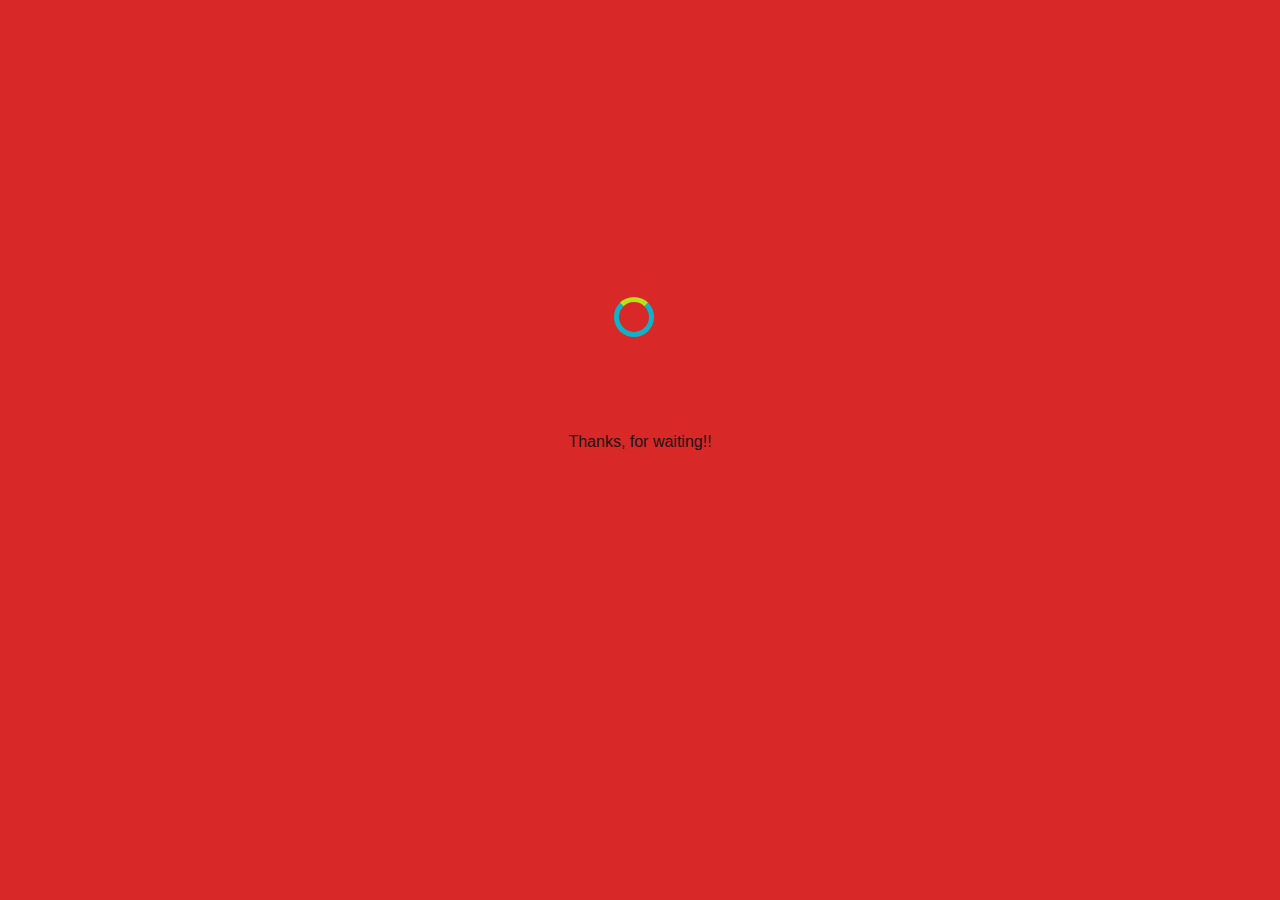
<file: index.html>
<!doctype html><html lang="en"><head><meta charset="utf-8"/><link rel="icon" href="/favicon.ico"/><meta name="viewport" content="width=device-width,initial-scale=1"/><meta name="theme-color" content="#000000"/><meta name="description" content="Web site created using create-react-app"/><link rel="apple-touch-icon" href="/logo192.png"/><link rel="manifest" href="/manifest.json"/><title>Soham Das</title><link href="/static/css/2.7be1ffac.chunk.css" rel="stylesheet"><link href="/static/css/main.e4900256.chunk.css" rel="stylesheet"></head><body><noscript>You need to enable JavaScript to run this app.</noscript><div id="root"></div><script>!function(e){function r(r){for(var n,f,i=r[0],l=r[1],a=r[2],p=0,s=[];p<i.length;p++)f=i[p],Object.prototype.hasOwnProperty.call(o,f)&&o[f]&&s.push(o[f][0]),o[f]=0;for(n in l)Object.prototype.hasOwnProperty.call(l,n)&&(e[n]=l[n]);for(c&&c(r);s.length;)s.shift()();return u.push.apply(u,a||[]),t()}function t(){for(var e,r=0;r<u.length;r++){for(var t=u[r],n=!0,i=1;i<t.length;i++){var l=t[i];0!==o[l]&&(n=!1)}n&&(u.splice(r--,1),e=f(f.s=t[0]))}return e}var n={},o={1:0},u=[];function f(r){if(n[r])return n[r].exports;var t=n[r]={i:r,l:!1,exports:{}};return e[r].call(t.exports,t,t.exports,f),t.l=!0,t.exports}f.m=e,f.c=n,f.d=function(e,r,t){f.o(e,r)||Object.defineProperty(e,r,{enumerable:!0,get:t})},f.r=function(e){"undefined"!=typeof Symbol&&Symbol.toStringTag&&Object.defineProperty(e,Symbol.toStringTag,{value:"Module"}),Object.defineProperty(e,"__esModule",{value:!0})},f.t=function(e,r){if(1&r&&(e=f(e)),8&r)return e;if(4&r&&"object"==typeof e&&e&&e.__esModule)return e;var t=Object.create(null);if(f.r(t),Object.defineProperty(t,"default",{enumerable:!0,value:e}),2&r&&"string"!=typeof e)for(var n in e)f.d(t,n,function(r){return e[r]}.bind(null,n));return t},f.n=function(e){var r=e&&e.__esModule?function(){return e.default}:function(){return e};return f.d(r,"a",r),r},f.o=function(e,r){return Object.prototype.hasOwnProperty.call(e,r)},f.p="/";var i=this.webpackJsonpmyfirstreact=this.webpackJsonpmyfirstreact||[],l=i.push.bind(i);i.push=r,i=i.slice();for(var a=0;a<i.length;a++)r(i[a]);var c=l;t()}([])</script><script src="/static/js/2.0b56b70a.chunk.js"></script><script src="/static/js/main.0a5c62c8.chunk.js"></script></body></html>
</file>
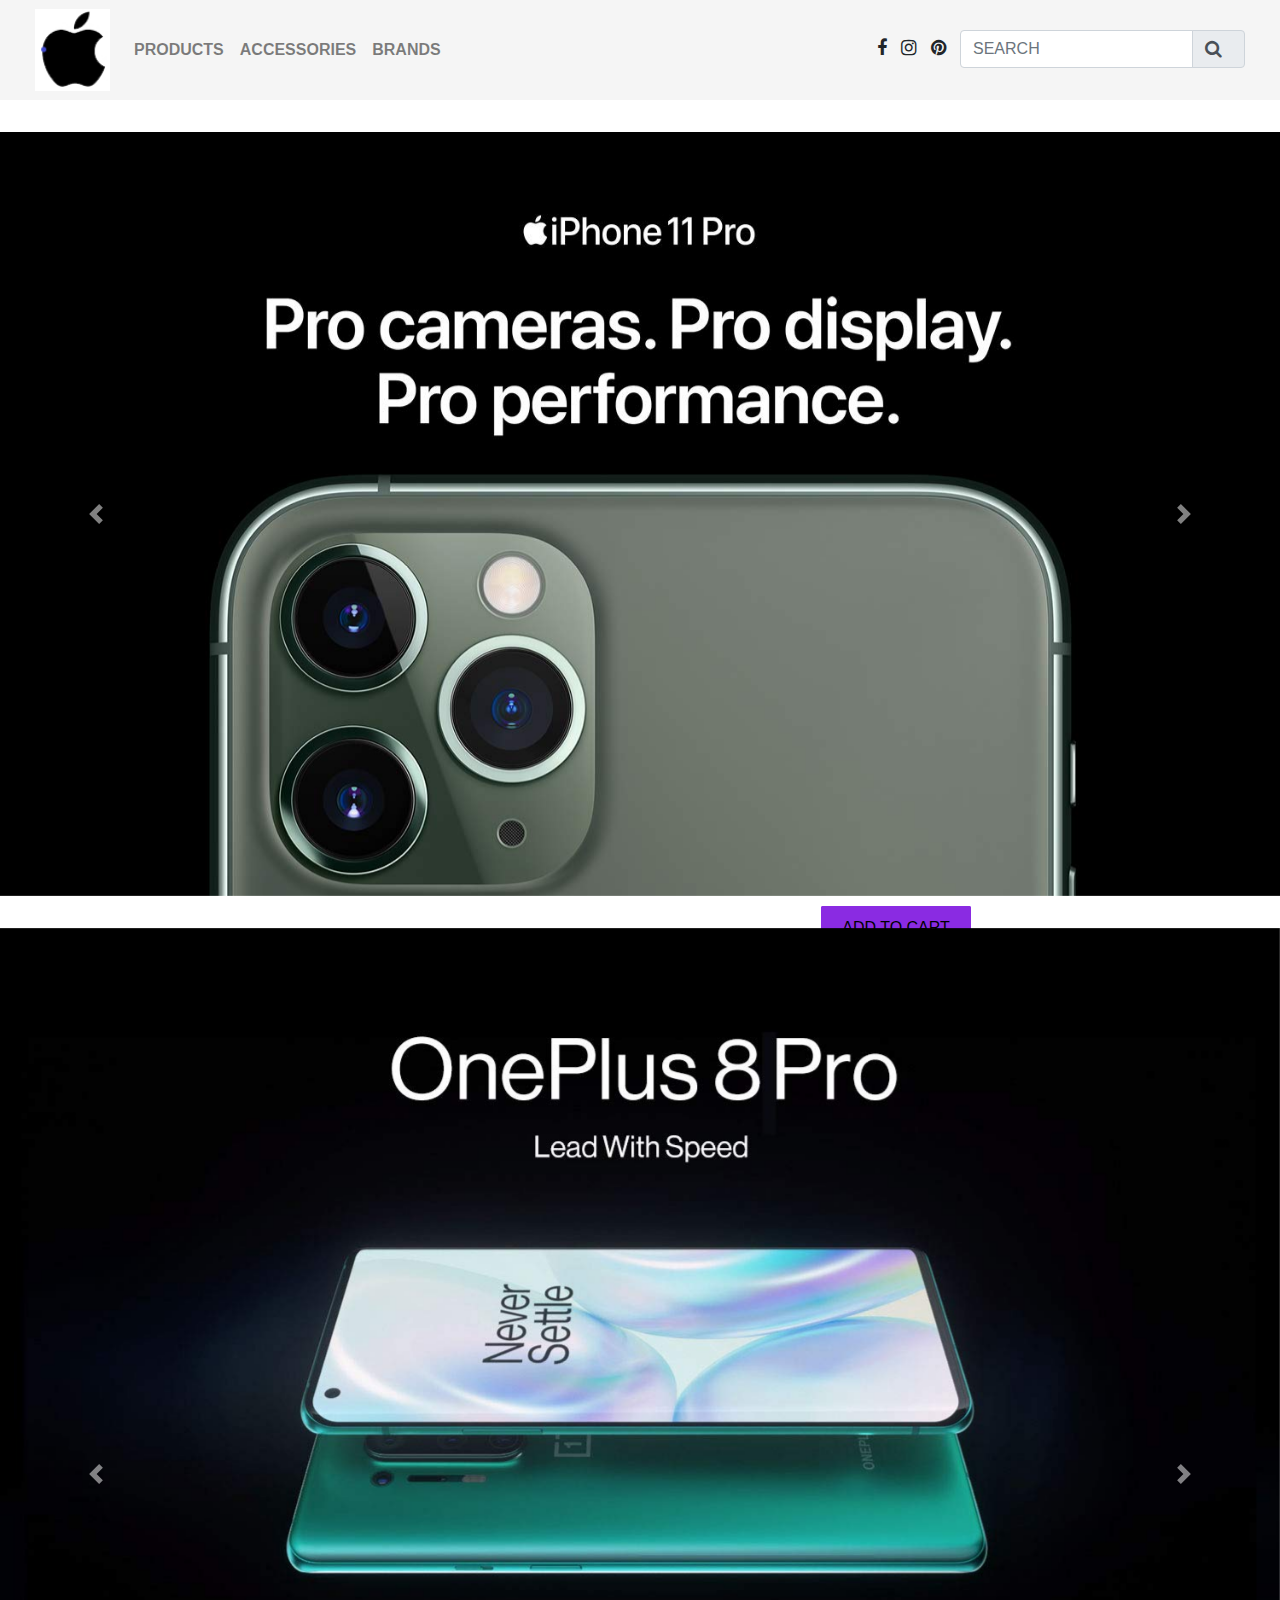
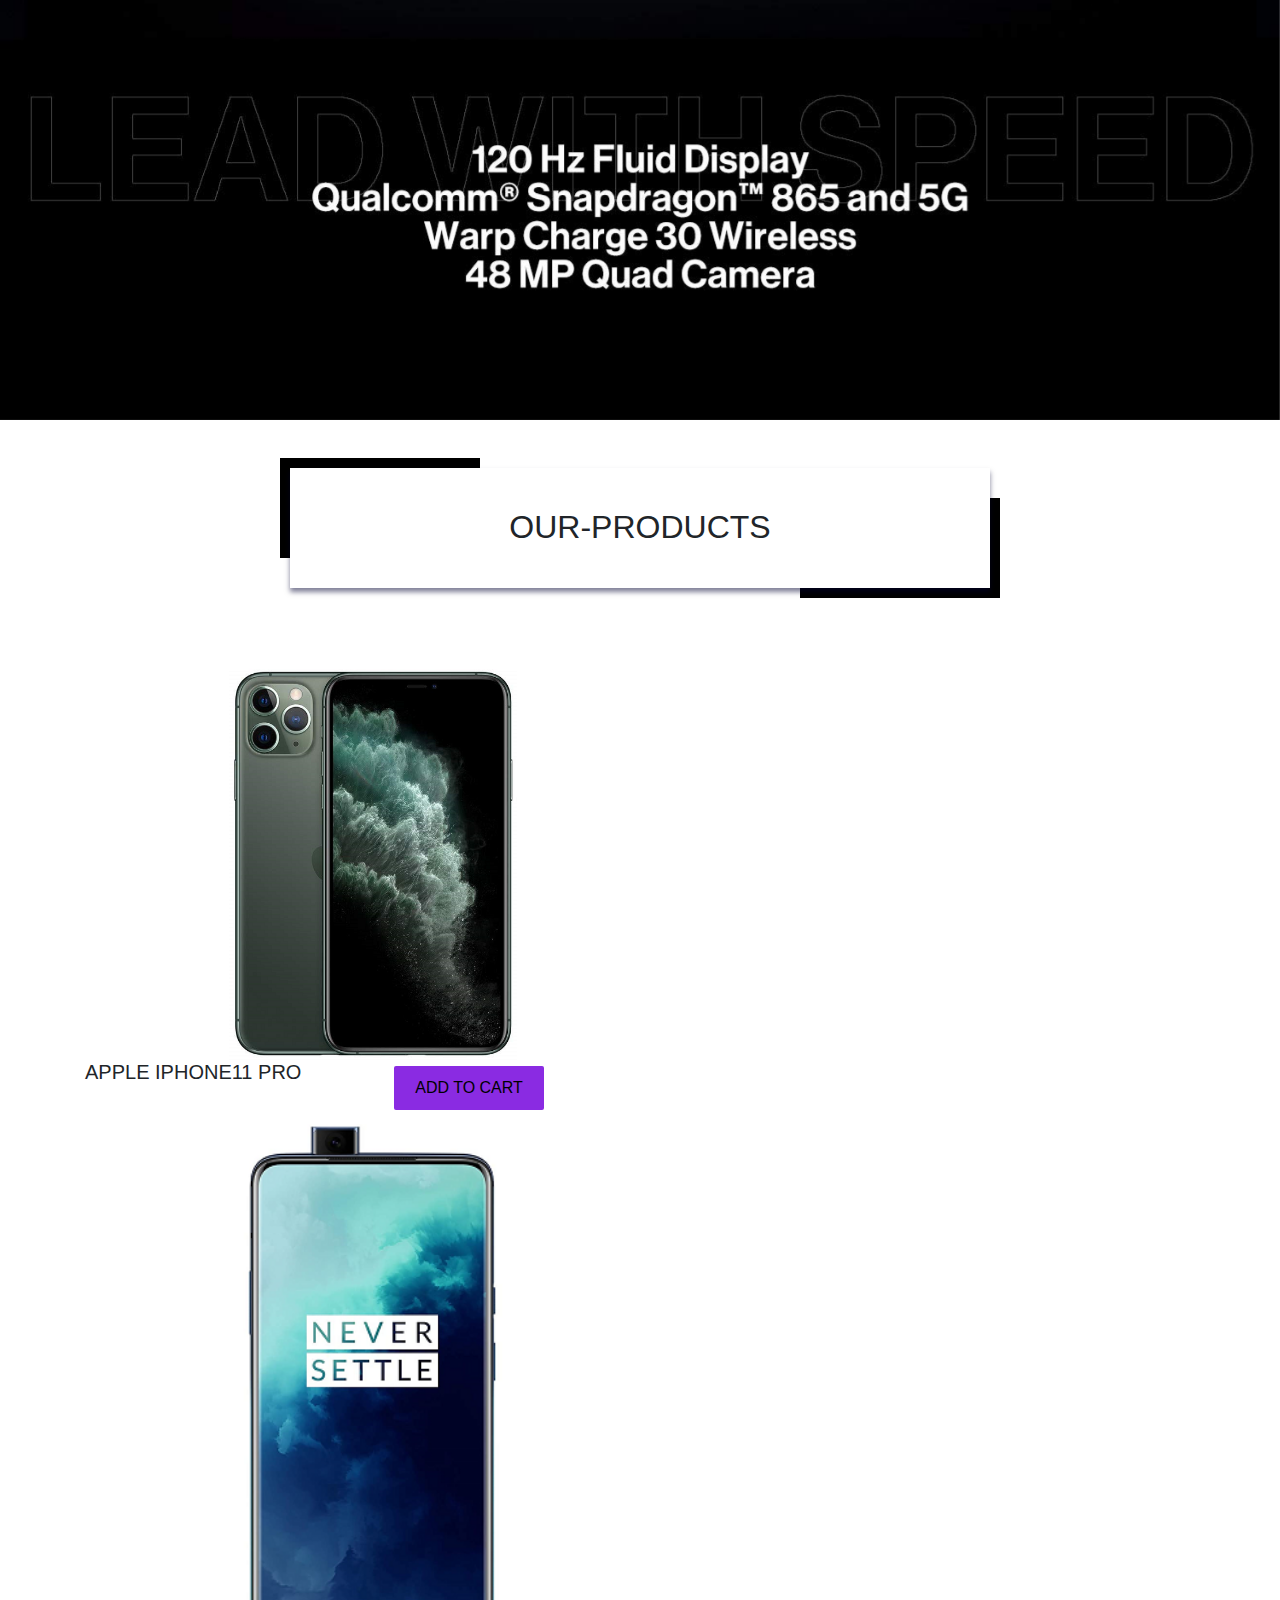
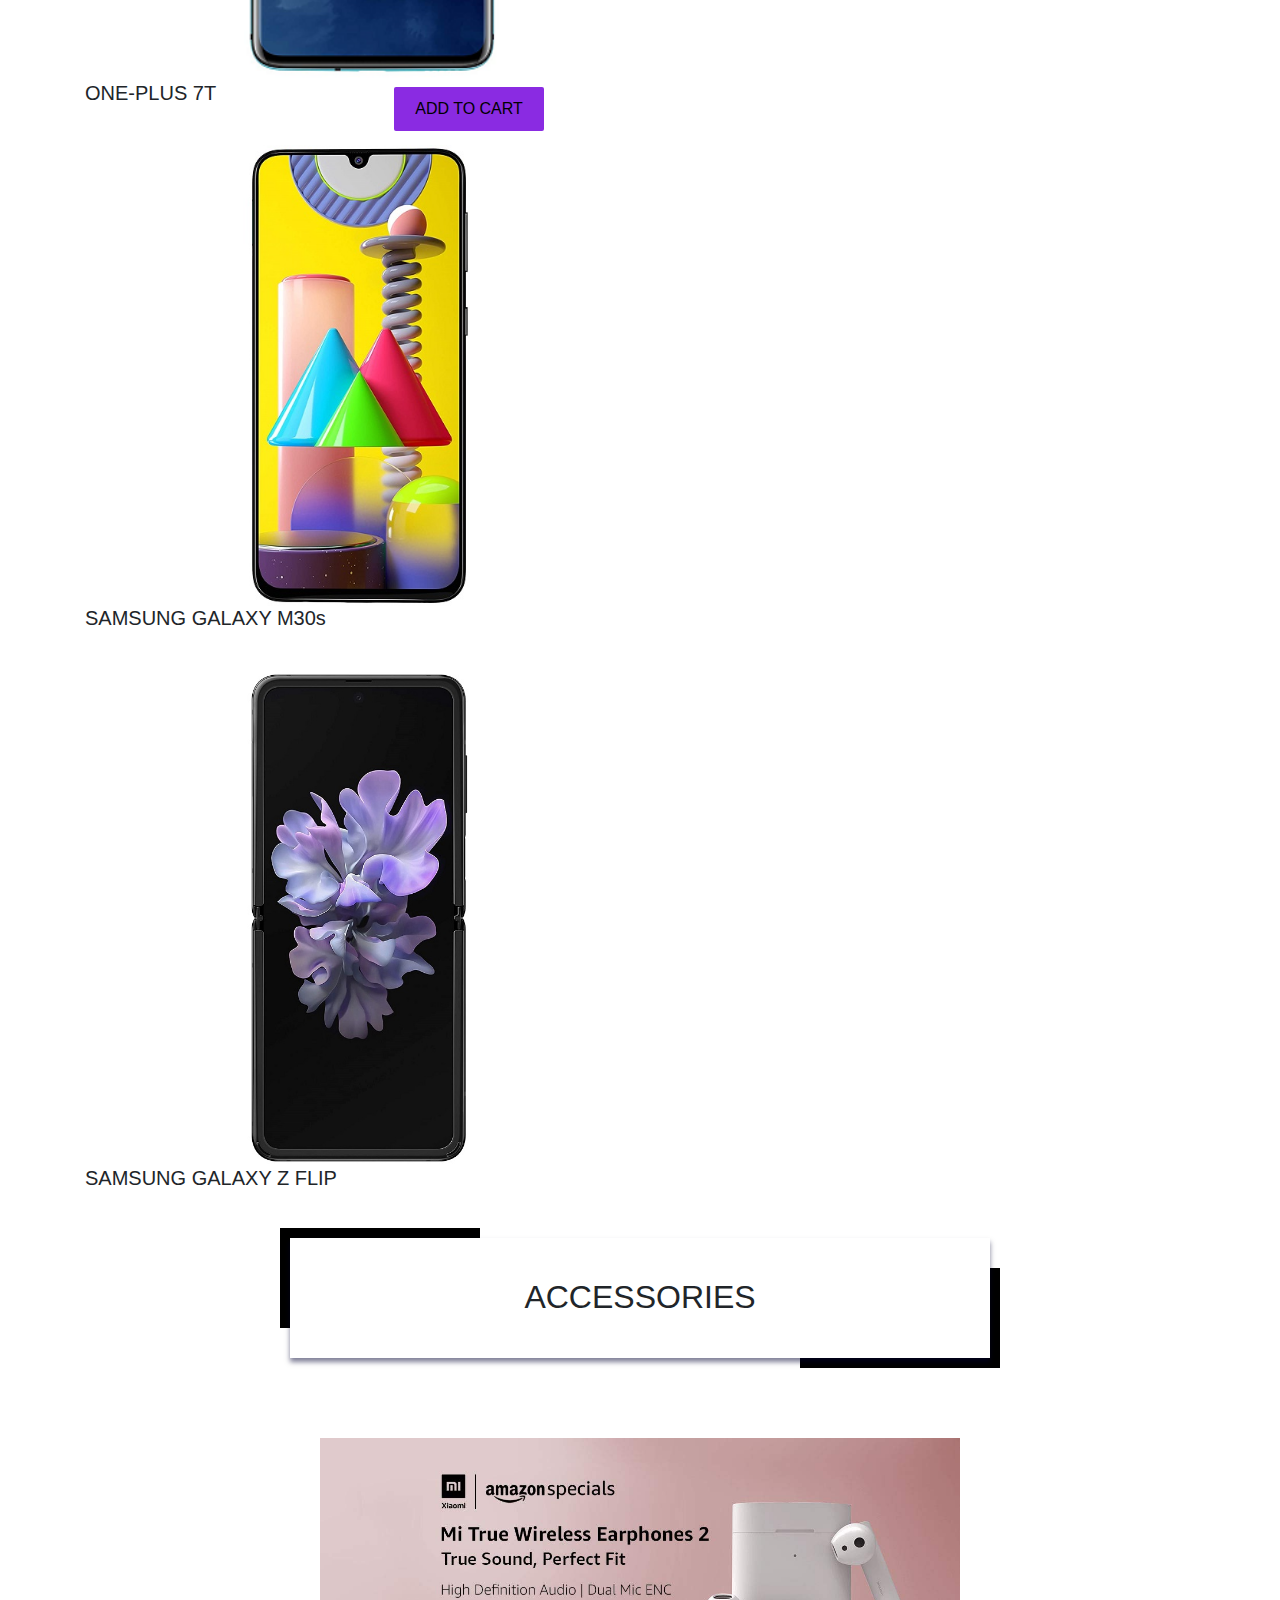
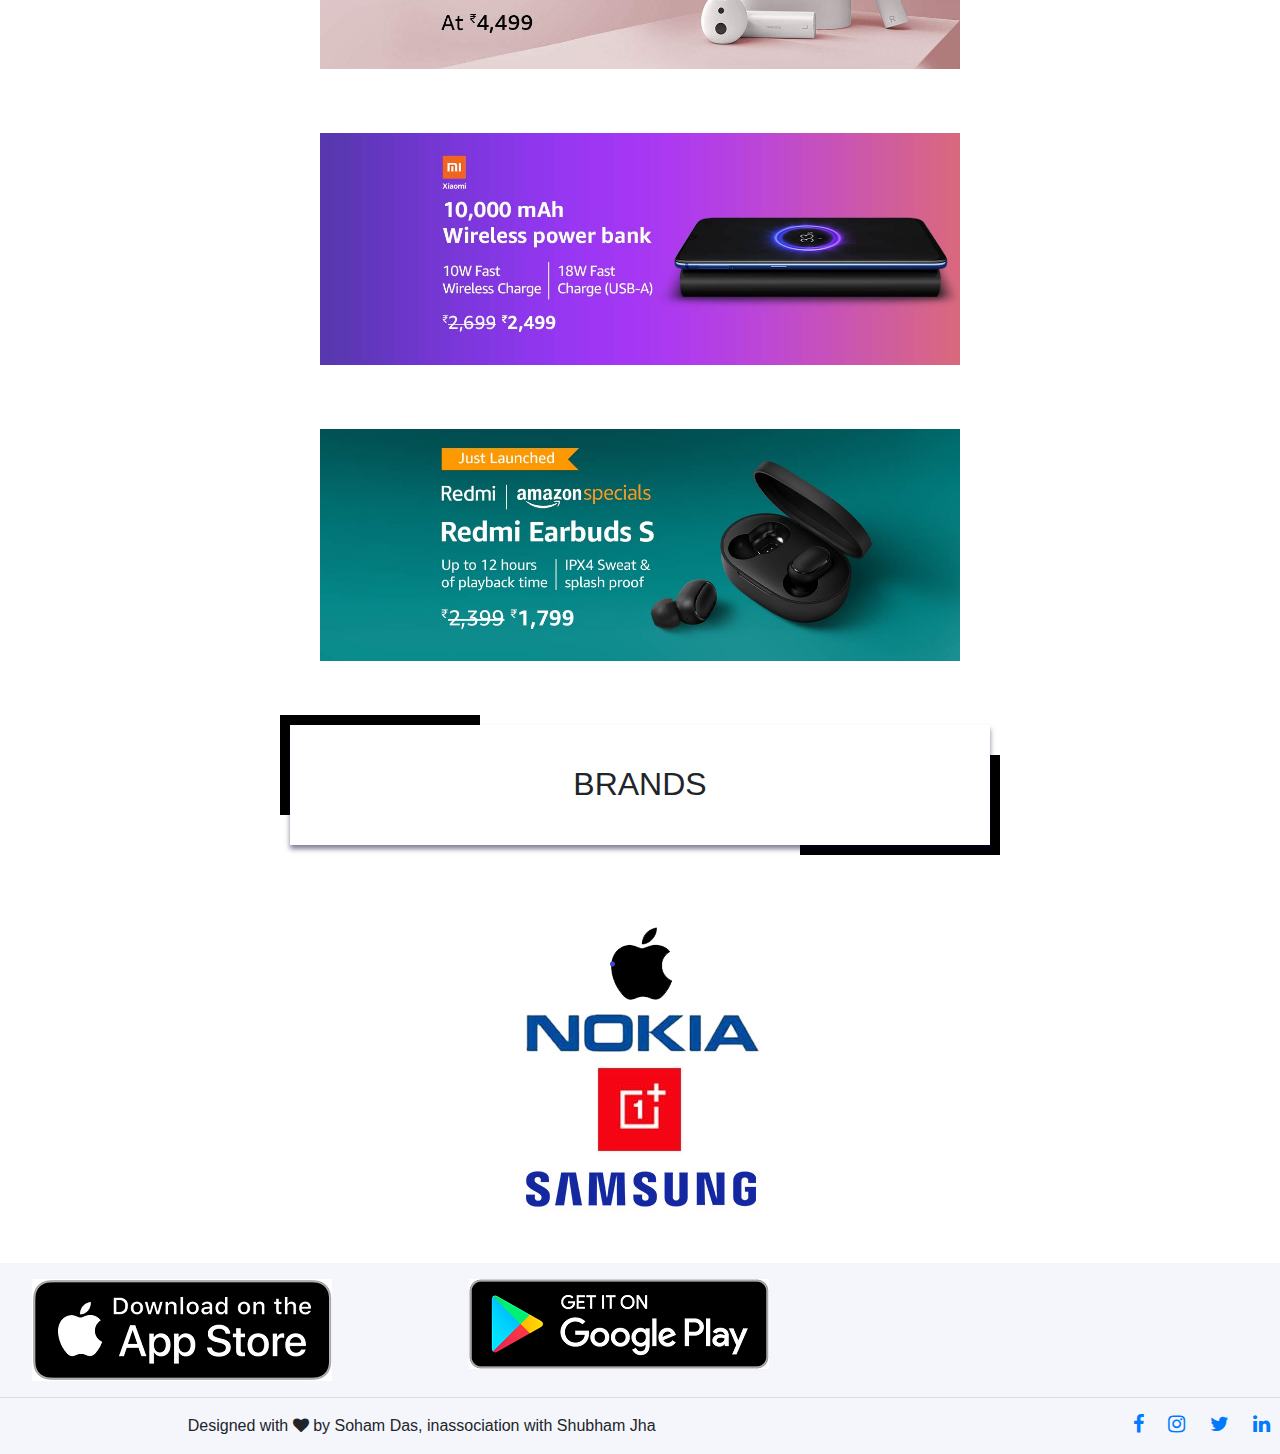
<file: mobile store/index.html>
<!DOCTYPE html>
<html lang="en">
<head>
    <meta charset="UTF-8">
    <title>MOBILE-STORE</title>
    <meta name="viewport" content="width=device-width, initial-scale=1.0">
    <link rel="stylesheet" href="https://www.w3schools.com/lib/w3.css">
    <link rel="stylesheet" href="style.css">
    <link rel="stylesheet" href="https://stackpath.bootstrapcdn.com/font-awesome/4.7.0/css/font-awesome.min.css">
    <link rel="stylesheet" href="https://stackpath.bootstrapcdn.com/bootstrap/4.5.0/css/bootstrap.min.css">
    <script src="https://code.jquery.com/jquery-3.5.1.slim.min.js"></script>
    <script src="https://cdn.jsdelivr.net/npm/popper.js@1.16.0/dist/umd/popper.min.js"></script>
    <script src="https://stackpath.bootstrapcdn.com/bootstrap/4.5.0/js/bootstrap.min.js"></script>
</head>
<body>
    <section class="header">
        <nav class="navbar navbar-expand-lg navbar-light">
            <a class="navbar-brand" href="#"><img src="logoapple.png"></a>
            <button class="navbar-toggler" type="button" data-toggle="collapse" 
            data-target="#navbarNav" aria-controls="navbarNav" aria-expanded="false" 
            aria-label="Toggle navigation">
            <i class="fa fa-bars"></i></button>
            <div class="collapse navbar-collapse" id="navbarNav">
              <ul class="navbar-nav">
                <li class="nav-item">
                  <a class="nav-link" href="#top"><strong>PRODUCTS</strong></a>
                </li>
                <li class="nav-item">
                  <a class="nav-link" href="#acc"><strong>ACCESSORIES</strong></a>
                </li>
                <li class="nav-item">
                  <a class="nav-link" href="#brands"><strong>BRANDS</strong></a>
                </li>
              </ul>
              <ul class="right-menu ml-auto">
                  <li><i class="fa fa-facebook"></i></li>
                  <li><i class="fa fa-instagram"></i></li>
                  <li><i class="fa fa-pinterest"></i></li>
                  <li><div class="input-group mb-3">
                    <input type="text" class="form-control" placeholder="SEARCH">
                    <div class="input-group-append">
                      <span class="input-group-text"><i class="fa fa-search"></i></span>
                    </div>
                  </div></li>
              </ul>
            </div>
          </nav>
        </section>

        
    <!--<div class="container1">
      <div id="sliderbox">
    <div class="banner">
        <div class="banner-img">
            <img src="appleban.png">
            <img src="appleban2.png">
            <img src="apple3.png">
            <img src="apple4.png">
        </div>
    </div>
      </div>
    </div>-->

    <div id="carouselExampleInterval" class="carousel slide" data-ride="carousel">
      <div class="carousel-inner">
        <div class="carousel-item active" data-interval="10000">
          <img src="appleban.png" class="d-block w-100" alt="...">
        </div>
        <div class="carousel-item" data-interval="2000">
          <img src="appleban2.png" class="d-block w-100" alt="...">
        </div>
        <div class="carousel-item">
          <img src="apple3.png" class="d-block w-100" alt="...">
        </div>
        <div class="carousel-item">
          <img src="apple4.png" class="d-block w-100" alt="...">
        </div>
      </div>
      <a class="carousel-control-prev" href="#carouselExampleInterval" role="button" data-slide="prev">
        <span class="carousel-control-prev-icon" aria-hidden="true"></span>
        <span class="sr-only">Previous</span>
      </a>
      <a class="carousel-control-next" href="#carouselExampleInterval" role="button" data-slide="next">
        <span class="carousel-control-next-icon" aria-hidden="true"></span>
        <span class="sr-only">Next</span>
      </a>
    </div>
    <script>
      $('.carousel').carousel({
          interval: 2000
        })
    </script>

    <!---<div class="banner1">
        <div class="banner1-img">
          <img src="onebanner.png">
          <img src="onebanner2.png">
          <img src="onebanner3.png">
          <img src="onebanner4.png">
          <img src="onebanner5.png">
        </div>
    </div>-->
    <div id="carouselExampleFade" class="carousel slide carousel-fade" data-ride="carousel">
      <div class="carousel-inner">
        <div class="carousel-item active">
          <img src="onebanner.png" class="d-block w-100" alt="...">
        </div>
        <div class="carousel-item">
          <img src="onebanner2.png" class="d-block w-100" alt="...">
        </div>
        <div class="carousel-item">
          <img src="onebanner3.png" class="d-block w-100" alt="...">
        </div>
        <div class="carousel-item">
          <img src="onebanner4.png" class="d-block w-100" alt="...">
        </div>
      </div>
      <a class="carousel-control-prev" href="#carouselExampleFade" role="button" data-slide="prev">
        <span class="carousel-control-prev-icon" aria-hidden="true"></span>
        <span class="sr-only">Previous</span>
      </a>
      <a class="carousel-control-next" href="#carouselExampleFade" role="button" data-slide="next">
        <span class="carousel-control-next-icon" aria-hidden="true"></span>
        <span class="sr-only">Next</span>
      </a>
    </div>




    <section id="top" class="product-style">
        <div class="container">
            <div class="products-box">
              <div class="tittle-style text-center"><h2>OUR-PRODUCTS</h2></div>
            </div>
        </div>
    </section>


    <section class="product">
        <div class="container">
            <div class="row">
                <div class="col-md-6">
                    <div class="product-img"><img src="apple2.png">
                    <button type="button" class="btn-buy">ADD TO CART</button>
                    </div>
                </div>
            </div>
            <h5 class="font">APPLE IPHONE11 PRO</h5>
            <div class="row">
                <div class="col-md-6">
                    <div class="product1-img"><img src="one.png">
                    <button type="button" class="btn-buy">ADD TO CART</button>
                    </div>
                </div>
            </div>
            <h5 class="font">ONE-PLUS 7T</h5>
            <div class="row">
              <div class="product2-img"><img src="sam1.png">
              <button type="button" class="btn-buy">ADD TO CART</button>
              </div>
            </div>
            <h5 class="font">SAMSUNG GALAXY M30s</h5>
            <div class="row">
              <div class="product3-img"><img src="sam5.png">
              <button type="button" class="btn-buy">ADD TO CART</button>
              </div>
            </div>
            <h5 class="font">SAMSUNG GALAXY Z FLIP</h5>
        </div>
    </section>
    

    <section id="acc" class="product-style">
      <div class="container">
          <div class="products-box">
            <div class="tittle-style text-center"><h2>ACCESSORIES</h2></div>
          </div>
      </div>
  </section>

  <section id="acc">
  <div class="container2">
  <div class="banner">
    <div class="banner3-img text-center">
      <a href="https://www.amazon.in/b/ref=pc_mcnc_merchandised-search-19_?_encoding=UTF8&node=21541572031&pf_rd_s=merchandised-search-19&pf_rd_t=Gateway&pf_rd_i=mobile&pf_rd_m=A1VBAL9TL5WCBF&pf_rd_r=B6RYJ22BXNF0QYYH9CWR&pf_rd_p=d01d4185-9553-4b5c-aa35-ba4557e2ebb7" target="_blank"><img src="accbanner4.png"></a>
    </div>
  </div>
  <div class="banner">
    <div class="banner3-img text-center">
    <a href="https://www.amazon.in/b/ref=pc_mcnc_merchandised-search-19_?_encoding=UTF8&node=21541572031&pf_rd_s=merchandised-search-19&pf_rd_t=Gateway&pf_rd_i=mobile&pf_rd_m=A1VBAL9TL5WCBF&pf_rd_r=B6RYJ22BXNF0QYYH9CWR&pf_rd_p=d01d4185-9553-4b5c-aa35-ba4557e2ebb7" target="_blank"><img src="accbanner2.png"></a>
    </div>
  </div>
  <div class="banner3">
    <div class="banner3-img text-center">
    <a href="https://www.amazon.in/b/ref=pc_mcnc_merchandised-search-19_?_encoding=UTF8&node=21541572031&pf_rd_s=merchandised-search-19&pf_rd_t=Gateway&pf_rd_i=mobile&pf_rd_m=A1VBAL9TL5WCBF&pf_rd_r=B6RYJ22BXNF0QYYH9CWR&pf_rd_p=d01d4185-9553-4b5c-aa35-ba4557e2ebb7" target="_blank"><img src="accbanner3.png"></a>
    </div>
  </div>
  </div>
  </section>

 
    <section id="brands" class="product-brand">
      <div class="container3">
        <div class="tittle-style text-center">
          <h2>BRANDS</h2>
        </div>
      </div>
      <div class="container3">
        <div class="row text-center">
          <div class="col-md-3">
            <div class="brand-logo">
              <a href="https://www.amazon.in/stores/page/4F1CFFDA-292D-4D74-B9FA-53C8A5778F28?ingress=0&lp_slot=auto-sparkle-hsa-tetris&store_ref=SB_A07317792XER6D27SELMO&visitId=8fb16910-8d6f-497d-b60b-a2d815665b9c" target="_blank"><img src="logoapple.png"></a>
          <!----</div>
          </div>
          <div class="col-md-3">
            <div class="brand-logo">-->
              <a href="https://www.amazon.in/s?bbn=1805560031&rh=n%3A976419031%2Cn%3A%21976420031%2Cn%3A1389401031%2Cn%3A1389432031%2Cn%3A1805560031%2Cp_89%3ANokia%2Cp_85%3A10440599031&pf_rd_i=1389401031&pf_rd_m=A1K21FY43GMZF8&pf_rd_p=0dd5dde0-d2bd-430f-8cbc-b2198bb2c9f7&pf_rd_r=ZZS3FQ61ZVW1J2E81XVG&pf_rd_s=merchandised-search-20&pf_rd_t=101&ref=s9_acss_bw_cg_CPACSM20_7a1_w" target="_blank"><img src="logonokia.png"></a>
          <!----</div>
          </div>
          <div class="col-md-3">
            <div class="brand-logo">--->
              <a href="https://www.amazon.in/b/ref=s9_acss_bw_cg_CPACSM20_6a1_w?node=21152978031&pf_rd_m=A1K21FY43GMZF8&pf_rd_s=merchandised-search-20&pf_rd_r=ZZS3FQ61ZVW1J2E81XVG&pf_rd_t=101&pf_rd_p=0dd5dde0-d2bd-430f-8cbc-b2198bb2c9f7&pf_rd_i=1389401031" target="_blank"><img src="logoone.png"></a>
          <!--</div>
          </div>
          <div class="col-md-3">
            <div class="brand-logo">-->
              <a href="https://www.amazon.in/b/ref=s9_acss_bw_cg_CPACSM20_6c1_w?node=21505777031&pf_rd_m=A1K21FY43GMZF8&pf_rd_s=merchandised-search-20&pf_rd_r=ZZS3FQ61ZVW1J2E81XVG&pf_rd_t=101&pf_rd_p=0dd5dde0-d2bd-430f-8cbc-b2198bb2c9f7&pf_rd_i=1389401031" target="_blank"><img src="logosamsung.png"></a>
            </div>
          </div>
        </div>
      </div>
    </section> 

  
  

  <section class="footer">
    <div class="container1">
      <div class="row">
        <div class="col-md-4">
          <div class="app-download">
          <img src="app.jpg">
        </div>
        </div>
      
        <div class="col-md-4">
          <div class="app-download">
            <img src="app2.jpg">
          </div>
        </div>
      </div>
      <hr>
      <div class="row">
        <div class="col-md-8">
          <p class="copyright text-center">Designed with <i class="fa fa-heart"></i> by Soham Das, inassociation with Shubham Jha</p>
        </div>
        <div class="col-md-4">
          <div class="footer-icons">
          <a href="https://www.facebook.com/profile.php?id=100011066049721" target="_self"><i class="fa fa-facebook"></i></a>
          <a href="https://www.instagram.com/?hl=en" target="_self"><i class="fa fa-instagram"></i></a>
          <a href="https://twitter.com/SohamDa06058551" target="_self"><i class="fa fa-twitter"></i></a>
          <a href="https://www.linkedin.com/feed/" target="_self"><i class="fa fa-linkedin"></i></a>
          </div>
        </div>
      </div>
    </div>
  </section>

  
  <script src="smooth-scroll.js"></script>
  <script>
    var scroll = new SmoothScroll('a[href*="#"]');
  </script>
</body>
</html>

<!---<!DOCTYPE html>
<html lang="en">

<head>
    Required Meta Tags 
    <meta charset="UTF-8">
    <meta name="viewport" content="width=device-width, initial-scale=1.0">

    <title>MOBILE-STORE</title>

     W3Schools CSS 
    <link rel="stylesheet" href="https://www.w3schools.com/lib/w3.css">

    <!-- Custom CSS 
    <link rel="stylesheet" href="style.css">

    <!-- Bootsrap CDN (CSS & JS)
    <link rel="stylesheet" href="https://stackpath.bootstrapcdn.com/font-awesome/4.7.0/css/font-awesome.min.css">
    <link rel="stylesheet" href="https://stackpath.bootstrapcdn.com/bootstrap/4.5.0/css/bootstrap.min.css">
    <script src="https://code.jquery.com/jquery-3.5.1.slim.min.js"></script>
    <script src="https://cdn.jsdelivr.net/npm/popper.js@1.16.0/dist/umd/popper.min.js"></script>
    <script src="https://stackpath.bootstrapcdn.com/bootstrap/4.5.0/js/bootstrap.min.js"></script>
</head>

<body>   
        <!-- HEADER 
        <section class="header">
            <nav class="navbar navbar-expand-lg navbar-light">
                <a class="navbar-brand" href="#"><img src="logoapple.png"></a>
                <button class="navbar-toggler" type="button" data-toggle="collapse" 
                data-target="#navbarNav" aria-controls="navbarNav" aria-expanded="false" 
                aria-label="Toggle navigation">
                <i class="fa fa-bars"></i></button>
                <div class="collapse navbar-collapse" id="navbarNav">
                <ul class="navbar-nav">
                    <li class="nav-item">
                    <a class="nav-link" href="#"><strong>PRODUCTS</strong></a>
                    </li>
                    <li class="nav-item">
                    <a class="nav-link" href="#"><strong>ACCESSORIES</strong></a>
                    </li>
                    <li class="nav-item">
                    <a class="nav-link" href="#"><strong>WISH-LIST</strong></a>
                    </li>
                </ul>
                <ul class="right-menu ml-auto">
                    <li><i class="fa fa-facebook"></i></li>
                    <li><i class="fa fa-instagram"></i></li>
                    <li><i class="fa fa-pinterest"></i></li>
                    <li><div class="input-group mb-3">
                        <input type="text" class="form-control" placeholder="SEARCH">
                        <div class="input-group-append">
                        <span class="input-group-text"><i class="fa fa-search"></i></span>
                        </div>
                    </div></li>
                </ul>
                </div>
            </nav>
            </section>
        <!-- HEADER Complete


        <!--- BANNER 
        <div class="container">
            <div id="sliderbox">
                <div class="banner">
                    <div class="banner-img">
                        <img src="appleban.png">
                        <img src="appleban2.png">
                        <img src="apple3.png">
                        <img src="apple4.png">
                        <img src="onebanner.png">
                        <img src="onebanner2.png">
                        <img src="onebanner3.png">
                        <img src="onebanner4.png">
                        <img src="onebanner5.png">
                    </div>
                </div>
            </div>
        </div>
        <!-- BANNER Complete 

        
        <!---- PRODUCT 
        <section class="product-style">
            <div class="container">
                <div class="products-box">
                    <div class="tittle-style text-center"><h2>OUR-PRODUCTS</h2></div>
                </div>
            </div>
        </section>
        
        <section class="product">
            <div class="container card-flex">
                <div class="card" style="width: 19rem; border: none;">
                    <img src="apple2.png" class="card-img-top" alt="...">
                    <div class="card-body">
                    <h5 class="card-title"><strong>APPLE IPHONE11 PRO</strong></h5>
                    <a href="#" class="btn btn-primary">ADD TO CART</a>
                    </div>
                </div>
                <div class="card" style="width: 18rem; border: none;">
                    <img src="one.png" class="card-img-top" alt="...">
                    <div class="card-body">
                    <h5 class="card-title"><strong>ONE-PLUS 7T</strong></h5>
                    <a href="#" class="btn btn-primary">ADD TO CART</a>
                    </div>
                </div>
                <div class="card" style="width: 21rem; border: none;">
                    <img src="sam1.png" class="card-img-top" alt="...">
                    <div class="card-body">
                    <h5 class="card-title"><strong>SAMSUNG GALAXY M30s</strong></h5>
                    <a href="#" class="btn btn-primary">ADD TO CART</a>
                    </div>
                </div>
                <div class="card" style="width: 23rem; border: none;">
                    <img src="sam5.png" class="card-img-top" alt="...">
                    <div class="card-body">
                    <h5 class="card-title"><strong>SAMSUNG GALAXY Z FLIP</strong></h5>
                    <a href="#" class="btn btn-primary">ADD TO CART</a>
                    </div>
                </div>
            </div>
        </section>
        <!-- PRODUCTS Complete 


        <!--ACCESSORIES
        <section class="product-style">
            <div class="container">
                <div class="products-box">
                <div class="tittle-style text-center"><h2>ACCESSORIES</h2></div>
                </div>
            </div>
        </section>

        <div class="container">  
            <div class="banner-2">
                    <img src="accbanner4.png">
                    <img src="accbanner2.png">         
                    <img src="accbanner3.png">       
            </div>
        </div>
        <!-- ACCESSORIES Complete


        <!-- BRANDS 
        <section class="product-brand">
            <div class="container">
                <div class="tittle-style text-center">
                <h2>BRANDS</h2>
                </div>
            
              <div class="brand-flex">

                  <div class="brand-logo">
                    <img src="logoapple.png">
                  </div>
              
                  <div class="brand-logo">
                    <img src="logonokia.png">
                  </div>
                
                  <div class="brand-logo">
                    <img src="logoone.png">
                  </div>
              
                  <div>
                    <img src="logosamsung.png">
                  </div>
                
              </div>
            </div>
        </section>       
        <!-- BRANDS Complete 


        <!-- FOOTER 
        <section class="footer">
            <div class="container">
                <div class="app-flex">
                    <div class="app-download">
                        <img src="app.jpg">
                    </div>
                    <div class="app-download">
                        <img src="app2.jpg">
                    </div>
                </div>

                <hr>
                  
                <div class="foot-flex">
                    <div class="footer-text">
                        <p class="copyright">Designed with <i class="fa fa-heart"></i>  by Soham Das, in association with Shubham Jha</p>
                    </div>
                    
                    <div class="footer-icons">
                        <i class="fa fa-facebook"></i>
                        <i class="fa fa-instagram"></i>
                        <i class="fa fa-twitter"></i>
                        <i class="fa fa-linkedin"></i>
                    </div>
                </div>
            </div>
        </section>
        <!-- FOOTER Complete 

</body>

</html>
--->
</file>
<file: static/css/main.e4900256.chunk.css>
.footer{background-color:#dfc2d6;margin:0 auto;padding:20px 0}.jumbotron{padding:70px 30px;background:#c382e9}address{font-size:80%;margin:0;color:#0f0f0f}.page-enter{opacity:.01;transform:translateX(-100%)}.page-enter-active{transition:all .3s ease-in}.page-enter-active,.page-exit{opacity:1;transform:translateX(0)}.page-exit-active{opacity:.01;transform:translateX(100%);transition:all .3s ease-out}.App{-webkit-animation:fadeUp 4s 0ms forwards;animation:fadeUp 4s 0ms forwards}.abt-wrap{padding-left:7rem;-webkit-animation:fadeUp 1.1s 0ms forwards;animation:fadeUp 1.1s 0ms forwards}.abt-wrap .first{display:flex;justify-content:flex-start;align-items:flex-start}.abt-wrap .first .abt-left{width:800px;margin-right:100px}.abt-wrap .first .abt-right img{width:210px;border-radius:50%}.abt-left p{font-size:21px;text-align:justify;margin-bottom:32px}.abt-btn-wrap{display:flex}.abt-btn-1{padding:11px 26px;border:1px solid red;border-radius:50px;background:#bc8f8f;color:#000;margin-right:15px;font-size:18px;cursor:pointer;transition:.5s ease}.abt-btn-1:hover{background:#000;color:#ffebcd}.abt-icon-wrap a{color:#000;margin-right:20px}.abt-icon-wrap a:hover{color:red}.third{display:flex;align-items:center}.third .abt-right{margin-right:70px}.third .abt-right img{margin-top:1.2rem;border-radius:25%}.third .abt-left{margin-top:1.5rem;width:750px}@media(max-width:576px){.third{flex-direction:column;justify-content:flex-start;align-items:flex-start}.third .abt-left{width:270px}.third .abt-left p{text-align:center}.abt-wrap{padding-left:1rem}.abt-wrap .first{display:flex;flex-direction:column-reverse;justify-content:center;align-items:flex-start}.abt-wrap .first .abt-left{width:270px}.abt-wrap .first .abt-left p{text-align:left}.abt-btn-wrap{display:flex;flex-direction:column;align-items:center;width:54%}.abt-btn-1{margin-bottom:15px}.abt-icon-wrap{margin-bottom:1rem}}.skill-header{text-align:left;margin-top:2rem;margin-bottom:2rem}@media(max-width:576px){.skill-pics{padding-left:2.5rem}}.flip-card{-webkit-animation:fadeUp 1.1s 0ms forwards;animation:fadeUp 1.1s 0ms forwards}.containerTimeline{padding-top:10%;padding-bottom:5%;background:#d2691e}.eduHistoryHeader{text-align:right;padding-bottom:2%;font-weight:600;color:#000}section#timeline{width:80%;position:relative;margin:30px 30px 30px 60px;-webkit-animation:fadeUp 1.1s 0ms forwards;animation:fadeUp 1.1s 0ms forwards}section#timeline:before{content:"";display:block;position:absolute;left:50%;top:0;margin:0 0 0 -1px;width:2px;height:100%;background:#d3d3d3}section#timeline article{width:100%;margin:0 0 20px;position:relative}section#timeline article:after{content:"";display:block;clear:both}section#timeline article div.inner{width:40%;float:left;margin:1px 0 0;border-radius:6px}section#timeline article div.inner span.date{display:block;width:60px;height:50px;padding:5px 0;position:absolute;top:0;left:50%;margin:0 0 0 -32px;border-radius:100%;font-size:12px;font-weight:900;background:#25303b;color:hsla(0,0%,100%,.5);border:2px solid hsla(0,0%,100%,.2);box-shadow:0 0 0 7px #25303b;text-align:center}i{margin-top:7px}section#timeline article div.inner span.date span{display:block;text-align:center}section#timeline article div.inner span.date span.day{font-size:10px}section#timeline article div.inner span.date span.month{font-size:18px}section#timeline article div.inner span.date span.year{font-size:10px}h3{margin-top:-1px}section#timeline article div.inner h2{padding:15px;margin:0;color:#8eb2b2;font-size:20px;letter-spacing:-1px;border-radius:6px 6px 0 0;position:relative}section#timeline article div.inner h2:after{content:"";position:absolute;top:20px;right:-5px;width:10px;height:10px}section#timeline article div.inner p{padding:15px;margin:0;font-size:14px;background:#fff;color:#656565;border-radius:0 0 6px 6px}section#timeline article:nth-child(2n+2) div.inner{float:right}section#timeline article:nth-child(2n+2) div.inner h2:after{left:-5px}section#timeline article:first-child div.inner h2,section#timeline article:first-child div.inner h2:after,section#timeline article:nth-child(2) div.inner h2,section#timeline article:nth-child(2) div.inner h2:after,section#timeline article:nth-child(3) div.inner h2,section#timeline article:nth-child(3) div.inner h2:after{background:#141d22}section#timeline article:nth-child(4) div.inner h2,section#timeline article:nth-child(4) div.inner h2:after{background:#1abc9c}section#timeline article:nth-child(5) div.inner h2,section#timeline article:nth-child(5) div.inner h2:after{background:#9b59b6}@media only screen and (max-width:767px){section#timeline:before,section#timeline article div.inner span.date{left:10%}section#timeline article div.inner{width:70%}section#timeline article:nth-child(n) div.inner{float:right}section#timeline article:nth-child(n) div.inner h2:before{background:#9b59b6}section#timeline article:nth-child(n) div.inner h2:after{display:none}.containerTimeline{padding-top:20%}}@media only screen and (min-width:768px){.innerInner{transition:transform .2s}.innerInner:hover{transform:scale(1.1);z-index:500}}.row-header{margin:0 auto;padding:0 auto}.row-content{margin:0 auto;padding:50px 0;border-bottom:1px ridge;min-height:400px}.jumbotron{padding:50px 0 50px 10px;margin:0 auto;background:#fff;color:#0a0908}.navbar-dark{background-color:#000}@media only screen and (max-width:327px){.image{width:10px}}.flex-wrap{display:flex;align-items:flex-start;justify-content:space-evenly;margin:2rem;color:#000}.rect-rotating-text-cursor{-webkit-animation:blinking-cursor 1s cubic-bezier(.58,.01,.01,.99) 0s infinite;animation:blinking-cursor 1s cubic-bezier(.58,.01,.01,.99) 0s infinite}.text-rotate{color:red}@-webkit-keyframes blinking-cursor{0%{opacity:0}50%{opacity:1}to{opacity:0}}@keyframes blinking-cursor{0%{opacity:0}50%{opacity:1}to{opacity:0}}@-webkit-keyframes fadeUp{0%{transform:translateY(-50px);opacity:0}to{transform:translateY(0);opacity:1}}@keyframes fadeUp{0%{transform:translateY(-50px);opacity:0}to{transform:translateY(0);opacity:1}}@media(max-width:768px){.flex-wrap{display:flex;flex-direction:column}}@media(max-width:576px){.flex-wrap{display:flex;flex-direction:column}.flex-wrap .left h2{margin-top:-10px}.flex-wrap .left h1{font-size:25px}.flex-wrap .right img{width:300px;margin-top:50px;margin-left:0}}.loading{height:100vh;background:#d82828;color:#161615;display:grid;align-items:center;text-align:center}.loader{border:5px solid #10b2c7;border-top-color:#b6e216;border-radius:50%;width:40px;height:40px;-webkit-animation:spin 2s linear infinite;animation:spin 2s linear infinite;position:absolute;top:33%;left:48%}@-webkit-keyframes spin{0%{transform:rotate(0deg)}to{transform:rotate(1turn)}}@keyframes spin{0%{transform:rotate(0deg)}to{transform:rotate(1turn)}}@media(max-width:576px){.loader{left:45%}}
/*# sourceMappingURL=main.e4900256.chunk.css.map */
</file>
<file: mobile store/style.css>
*
{
    margin: 0;
    padding: 0;
}
.right-menu li{
    display: inline-block;
    margin-top: 30px !important;
}
.right-menu li .fa
{
    font-size: 18px;
    margin-right: 10px;
    cursor: pointer;
}
.navbar-brand img
{
    width: 75px;
    cursor: pointer;
}
.header
{
    background: whitesmoke;
}
.navbar
{
    padding: 0 35px !important;
}
.navbar-toggler
{
    border: none !important;
    outline: none !important;
    padding: 0 !important;
    margin-top: 30px;
}
.navbar-toggler .fa
{
    font-size: 30px;
    cursor: pointer;
}
.container1
{
    display: flex;
    flex-wrap: nowrap;
    flex-direction: column;
}
.banner-img
{
    margin: 0 200px 200px;
    width: 100%;
}
.banner1-img
{
    margin: 200px;
    width: 100%;
}
.carousel-inner{
    display: flex;
    justify-content: left;
    margin-top: 2rem;
    min-width: 576px ;
}
.product-style
{
    /*padding: 80px 0;*/
    display: flex;
    justify-content: center;
    min-width: 576px;
    margin-top: 3rem;
}
.product-box
{
    margin: 80px 0;
}
.tittle-style h2
{
    padding: 40px 0;
}
.tittle-style
{
    margin: 0 auto 80px;
    height: 120px;
    width: 80%;
    max-width: 700px;
    background: #fff;
    position: relative;
    box-shadow: 0 4px 5px 0 rgba(0, 0,50,0.5);
}
.tittle-style::after
{
    content: '';
    height: 100px;
    width: 200px;
    background-color: black;
    position: absolute;
    top: -10px;
    left: -10px;
    z-index: -1;
}
.tittle-style::before
{
    content: '';
    height: 100px;
    width: 200px;
    background-color: black;
    position: absolute;
    bottom: -10px;
    right: -10px;
    z-index: -1;
}
.font
{
    font-size: 20px;
}
.product-img
{
    /*position: relative;
    margin-bottom: 15px;*/
    display: flex;
    justify-content: center;
    min-width: 576px;
}
.product-img img
{
    width: 50%;
}
.btn-buy
{
    width: 150px;
    padding: 10px 0;
    outline: blue;
    border: 0;
    border-radius: 2px;
    position: absolute;
    background: blueviolet;
    left: 70%;
    bottom: -50px;
    transform: translate(-50%,0);
}
.product1-img
{
    /*margin: 80px 0 0;*/
    display: flex;
    justify-content: center;
    margin-top: 2rem;
    min-width: 576px;
}
.product1-img img
{
    width: 45%;
}
.btn1-buy
{
    width: 150px;
    padding: 10px 0;
    outline: none !important;
    border: 0;
    border-radius: 2px;
    position: absolute;
    background: blueviolet;
    left: 51.8%;
    bottom: -32px;
    transform: translate(-50%,0);
}
.product2-img
{
    /*position: relative;
    margin: 80px 0 0;
    margin-bottom: 15px;*/
    display: flex;
    justify-content: center;
    margin-top: 2rem;
    min-width: 576px;
}
.product2-img img
{
    width: 40%;  
}
.btn2-buy
{
   /* width: 150px;
    padding: 10px 0;
    outline: none !important;
    border: 0;
    border-radius: 2px;
    position: absolute;
    background: blueviolet;
    left: 106%;
    bottom: 4em;
    transform: translate(-50%,0);*/
    width: 150px;
    padding: 10px 0;
    outline: blue;
    border: 0;
    border-radius: 2px;
    position: absolute;
    background: blueviolet;
    left: 70%;
    bottom: -50px;
    transform: translate(-50%,0);
}
.product3-img
{
    /*position: relative;
    margin: 80px 0 0;
    margin-bottom: 15px;*/
    display: flex;
    justify-content: center;
    margin-top: 2rem;
    min-width: 576px;
}
.product3-img img
{
    width: 40%;
}
.btn3-buy
{
    width: 150px;
    padding: 10px 0;
    outline: none !important;
    border: 0;
    border-radius: 2px;
    position: absolute;
    background: blueviolet;
    left: 80%;
    bottom: -47.5px;
    transform: translate(-50%,0);
}
.navbar-toggler .banner-img
{
    cursor: pointer;
}
.container2
{
    display: flex;
    flex-wrap: nowrap;
    justify-content: center;
    flex-direction: column;
    min-width: 576px;
}
/*.banner3 img
{
    margin: 10px 100px 50px 100px;
}*/
.banner3-img img
{
    /*width: 100%;
    margin: 10px 100px 50px 100px;*/
    width: 50%;
    margin-bottom: 4rem;

}
/*.product-brand
.tittle-style text-center
{
    display: flex;
    justify-content: center;
    min-width: 576px;
}*/
.container3{
    display: flex;
    justify-content: center;
    min-width: 576px;
}
.brand-logo{
    display: flex;
    justify-content: center;
    flex-direction: column;
    min-width: 576px;
}
.footer
{
    /*margin-top: 150px;*/
    display: flex;
    justify-content: center;
    margin-top: 3rem;
    background: #f5f6fc;
    flex-direction: column;
    min-width: 576px;
}
.insta-img
{
    margin: auto;
    padding: 10px;
}
.footer-icons
{
    text-align: right;
}
.footer-icons .fa
{
    margin: 0 10px auto;
    font-size: 20px;
    cursor: pointer;
}
.app-download
{
    margin-top: 1rem;
    margin-left: 2rem;
}
@media only screen and (max-width:576px)
{
    *
    {
        margin: 0;
        padding: 0;
    }
    .header
    {
        min-width: 576px;
    }
    .banner-img img
    {
        margin: 0 100px 0 -200px;
        width: 100%;
    }
    .banner1-img img
    {
        margin: 0 100px 0 -200px;
        width: 100%;
    }
    .banner3 img
    {
        flex-direction: column;
        margin: 0px 10px 40px 10px;
        width: 80%;
    }
    .banner3-img img
    {
        /*margin: 0px 10px 40px 10px;*/
        width: 90%;
        margin-bottom: 4rem;
    }
    .product-brand img
    {
        flex-direction: row;
        padding: 10px;
    }
    .product-img img
    {
        max-width: 50%;
    }
    .btn-buy
    {
        width: 110px;
        right: auto;
        left: 80%;
    }
    .btn1-buy
    {
        width: 110px;
        left: 80%;
    }
    .btn2-buy
    {
        width: 110px;
        left: 85%;
    }
    .btn3-buy
    {
        width: 110px;
        left: 80%;
    }
}
/*.right-menu li{
    display: inline-block;
    margin-top: 30px !important;
}
.right-menu li .fa
{
    font-size: 18px;
    margin-right: 10px;
    cursor: pointer;
}
.navbar-brand img
{
    width: 75px;
    cursor: pointer;
}
.header
{
    background: whitesmoke;
}
.navbar
{
    padding: 0 35px !important;
}
.navbar-toggler
{
    border: none !important;
    outline: none !important;
    padding: 0 !important;
    margin-top: 30px;
}
.navbar-toggler .fa
{
    font-size: 30px;
    cursor: pointer;
}
.banner-img img
{
    width: 100%;
}
.banner1-img img
{
    width: 100%;
}

/* PRODUCTS SECTION 
.products-box
{
    margin: 80px 0;
}
.tittle-style h2
{
    padding: 40px 0;
}
.tittle-style
{
    margin: 0 auto 80px;
    height: 120px;
    width: 80%;
    max-width: 700px;
    background: #fff;
    position: relative;
    box-shadow: 0 4px 5px 0 rgba(0, 0,50,0.5);
}
.tittle-style::after
{
    content: '';
    height: 100px;
    width: 200px;
    background-color: black;
    position: absolute;
    top: -10px;
    left: -10px;
    z-index: -1;
}
.tittle-style::before
{
    content: '';
    height: 100px;
    width: 200px;
    background-color: black;
    position: absolute;
    bottom: -10px;
    right: -10px;
    z-index: -1;
}

.product{
    padding-left: 7em;
}
.card{
    margin-right: 1rem;
}
.card-flex{
    display: flex;
    justify-content: space-between;;
}

.card img{
    height: 410px;
    width: 210px;
}

/* ACCESSORIES 
.banner-2 img{
    width: 100%;
    margin-bottom: 4rem;
}

/* BRANDS 
.brand-flex{
    display: flex;
    justify-content: space-between;
}
/* FOOTER 
.footer
{
    margin-top: 50px;
    background: #f5f6fc;
}
.app-flex{
    display: flex;
    justify-content: space-evenly;  
}
.foot-flex
{
    display: flex;
    justify-content: space-around;
}
.footer-icons .fa
{
    margin: 0 10px auto;
    font-size: 20px;
    cursor: pointer;
}
.app-download
{
    margin: 20px;
}

/* MAKING THE WEBSITE RESPONSIVE USING CSS MEDIA QUERIES 

@media (max-width:768px){
    .card-flex{
        display: grid;
        grid-template-columns: 1fr 1fr;
    }
}

@media (max-width:576px){
    .card-flex{
        display: flex;
        flex-direction: column;
        align-items: center;
        justify-content: center;
    }
    .card{
        width: 85% !important;
        margin-right: 7em !important;
    }
    .brand-flex{
        display: flex;
        flex-direction: column;
        align-items: center;
        justify-content: space-between;
    }
    .brand-logo{
        margin-bottom: 2em;
    }
    .app-flex{
        display: flex;
        flex-direction: column;
        align-items: center;
        justify-content: space-around;  
    }
    .foot-flex  
    {
        display: flex;
        flex-direction: column;
        align-items: center;
        justify-content: center;
    }
    .footer-text{
        text-align: center;
    }
}*/
</file>
